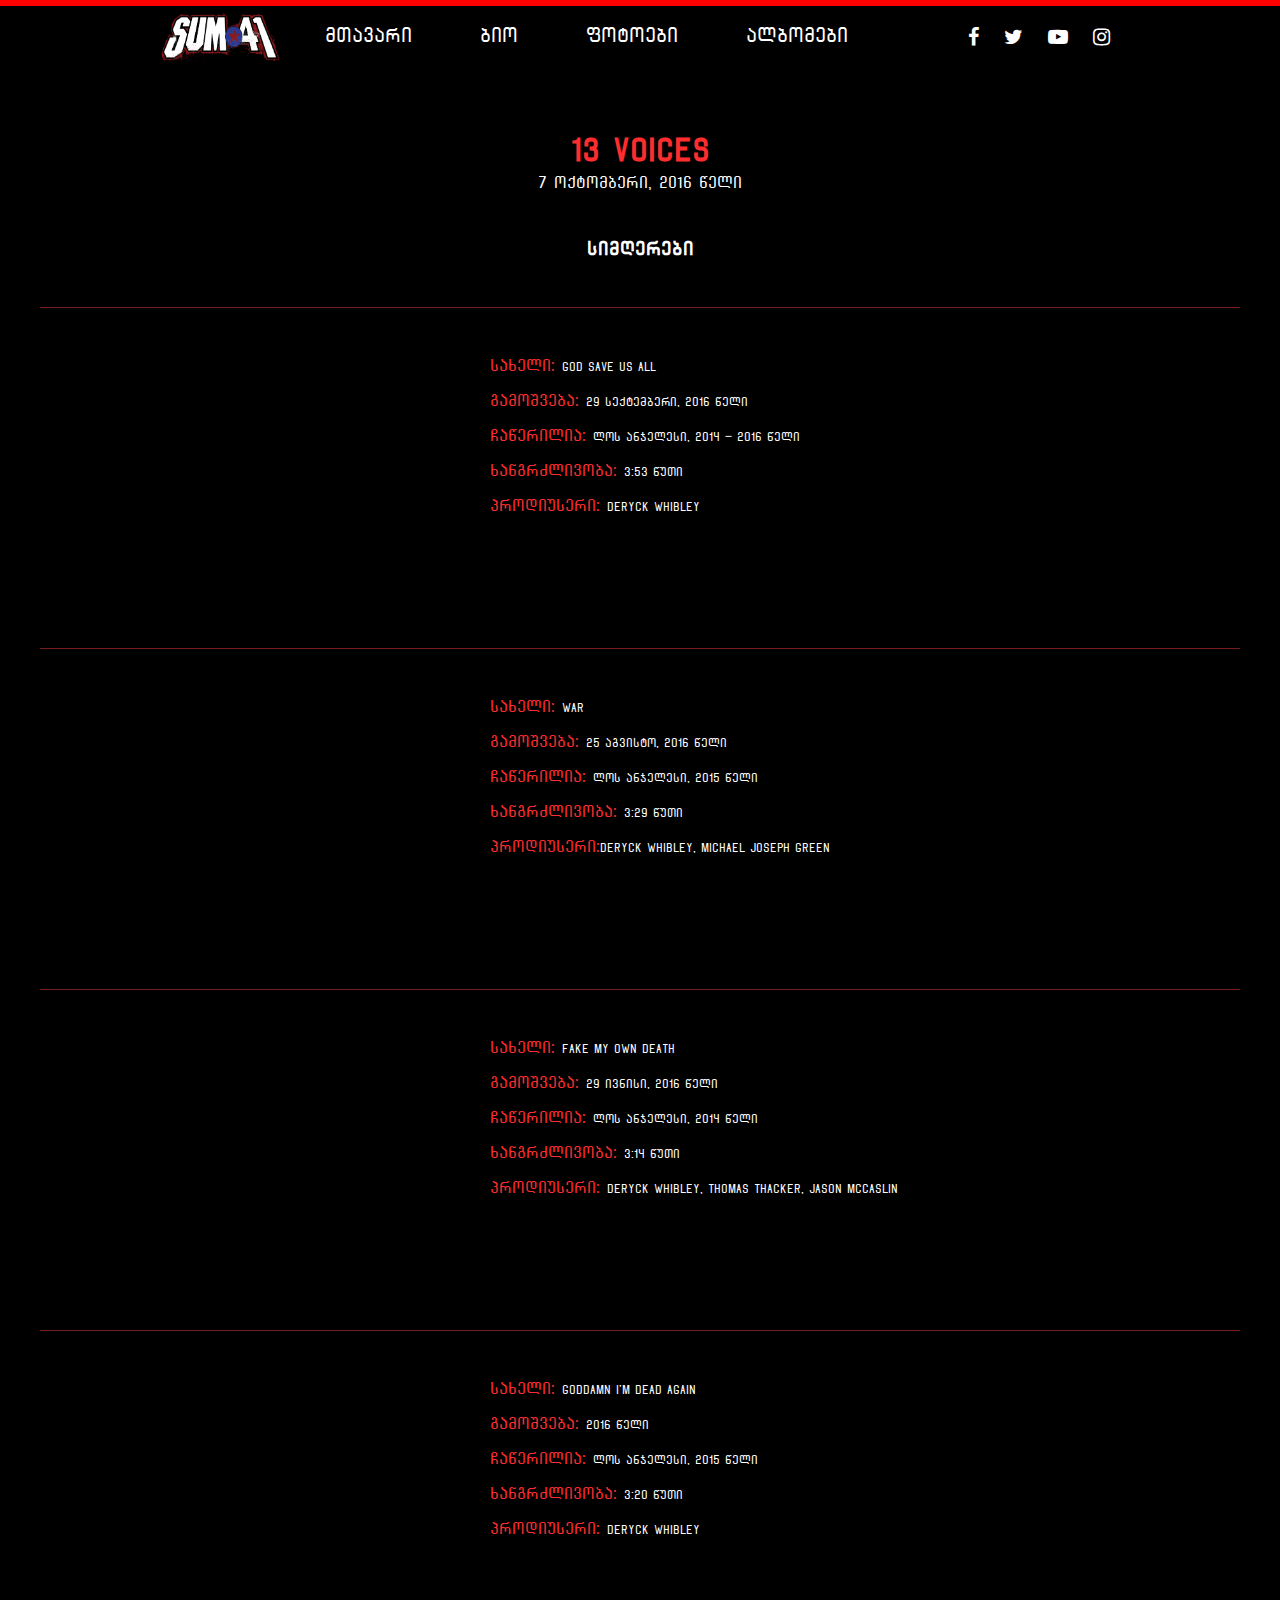
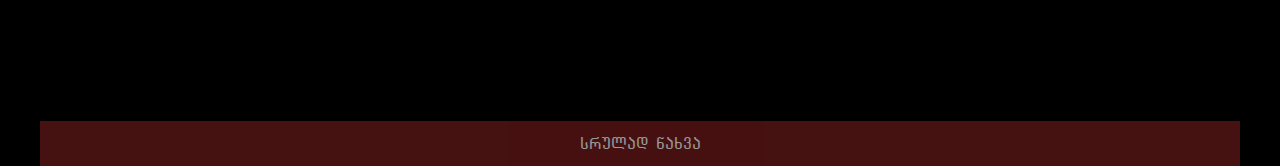
<file: 13voices.html>
<!DOCTYPE html>
<html lang="en">
<head>
    <link href="https://fonts.googleapis.com/css?family=BenchNine" rel="stylesheet">
    <meta charset="utf-8">
    <link rel="stylesheet" href="https://cdnjs.cloudflare.com/ajax/libs/font-awesome/4.7.0/css/font-awesome.min.css">
    <link rel="stylesheet" href="style.css">
    <title>Sum 41 | Unofficial Page</title>
</head>
<body>
    <header class="album-header">
        <div class="header-inner">
            <a href="index.html"><img class="logo" src="images/logo/logo.png"></a>
            <nav>
                <ul class="navigation">
                    <li>
                        <a href="index.html">მთავარი</a>
                    </li>
                    <li>
                        <a href="bio.html">ბიო</a>
                    </li>
                    <li>
                        <a href="photos.html">ფოტოები</a>
                    </li>
                    <li>
                        <a href="albums.html">ალბომები</a>
                    </li>
                </ul>
            </nav>
            <ul class="social-media">
            <li class="facebook">
                <a href="https://www.facebook.com/Sum41/" target="_blank">
                    <i class="fa fa-facebook" aria-hidden="true"></i>
                </a>
            </li>
            <li class="twitter">
                <a href="https://twitter.com/Sum41" target="_blank">
                    <i class="fa fa-twitter" aria-hidden="true"></i>
                </a>
            </li>
            <li class="youtube">
                <a href="https://www.youtube.com/user/Sum41VEVO" target="_blank">
                    <i class="fa fa-youtube-play" aria-hidden="true"></i>
                </a>
            </li>
            <li class="instagram">
                <a href="https://www.instagram.com/sum41/?hl=en" target="_blank">
                    <i class="fa fa-instagram" aria-hidden="true"></i>
                </a>
            </li>
        </ul>
        </div>
    </header>
    <section class="thirteenvoices">
        <h1>13 VOICES</h1>
        <p class="date">7 ოქტომბერი, 2016 წელი</p>
        <h3>სიმღერები</h3>
        <ul class="songs">
            <li>
                <div class="songs-inner">
                    <iframe src="https://www.youtube.com/embed/LhlASZXjSbw?rel=0" frameborder="0" allowfullscreen></iframe>
                    <div class="song-description">
                        <p>სახელი: <span>God Save Us All</span></p>
                        <p>გამოშვება: <span>29 სექტემბერი, 2016 წელი</span></p>
                        <p>ჩაწერილია: <span>ლოს ანჯელესი, 2014 – 2016 წელი</span></p>
                        <p>ხანგრძლივობა: <span>3:53 წუთი</span></p>
                        <p>პროდიუსერი: <span>Deryck Whibley</span></p>
                    </div>
                </div>
            </li>
            <li>
                <div class="songs-inner">
                    <iframe src="https://www.youtube.com/embed/o5fuqdczxEE?list=PLx0u2Yj2r4rA9490v8M4QCnwpNAq7mZ9L" frameborder="0" allowfullscreen></iframe>
                    <div class="song-description">
                        <p>სახელი: <span>War</span></p>
                        <p>გამოშვება: <span>25 აგვისტო, 2016 წელი</span></p>
                        <p>ჩაწერილია: <span>ლოს ანჯელესი, 2015 წელი</span></p>
                        <p>ხანგრძლივობა: <span>3:29 წუთი</span></p>
                        <p>პროდიუსერი:<span>Deryck Whibley, Michael Joseph Green</span></p>
                    </div>
                </div>
            </li>
            <li>
                <div class="songs-inner">
                    <iframe src="https://www.youtube.com/embed/waixG1Dhr3w?rel=0" frameborder="0" allowfullscreen></iframe>
                    <div class="song-description">
                        <p>სახელი: <span>fake my own death</span></p>
                        <p>გამოშვება: <span>29 ივნისი, 2016 წელი</span></p>
                        <p>ჩაწერილია: <span>ლოს ანჯელესი, 2014 წელი</span></p>
                        <p>ხანგრძლივობა: <span>3:14 წუთი</span></p>
                        <p>პროდიუსერი: <span>Deryck Whibley, Thomas Thacker, Jason McCaslin</span></p>
                    </div>    
                </div>
            </li>
            <li>
                <div class="songs-inner">
                    <iframe src="https://www.youtube.com/embed/KpxtfI8Bn8w?rel=0" frameborder="0" allowfullscreen></iframe>
                    <div class="song-description">
                        <p>სახელი: <span>goddamn i'm dead again</span></p>
                        <p>გამოშვება: <span>2016 წელი</span></p>
                        <p>ჩაწერილია: <span>ლოს ანჯელესი, 2015 წელი</span></p>
                        <p>ხანგრძლივობა: <span>3:20 წუთი</span></p>
                        <p>პროდიუსერი: <span>Deryck Whibley</span></p>
                    </div>
                </div>    
            </li>
        </ul>
        <a href="https://www.youtube.com/watch?v=KpxtfI8Bn8w&list=PLx0u2Yj2r4rA9490v8M4QCnwpNAq7mZ9L" target="_blank" class="see-more">სრულად ნახვა</a>
    </section>
</body>
</html>
</file>
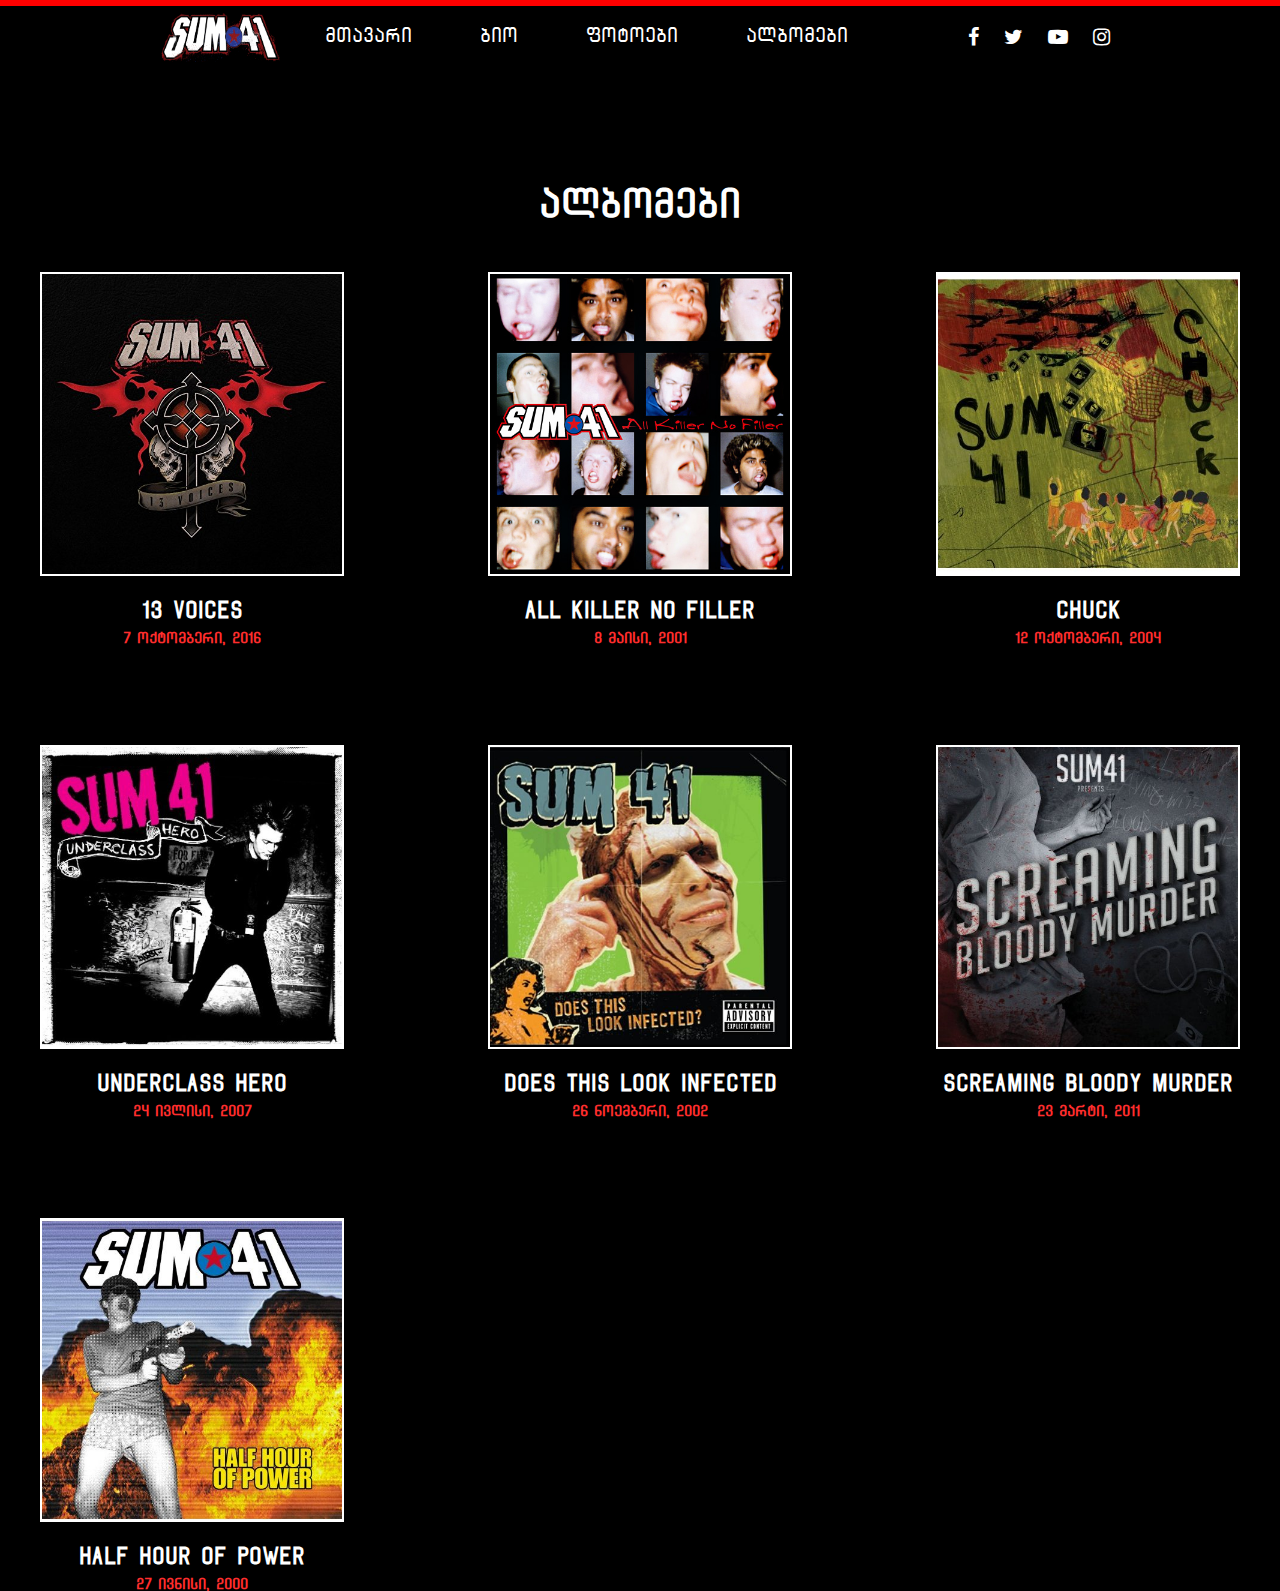
<file: albums.html>
<!DOCTYPE html>
<html lang="en">
<head>
    <link href="https://fonts.googleapis.com/css?family=BenchNine" rel="stylesheet">
    <meta charset="utf-8">
    <link rel="stylesheet" href="https://cdnjs.cloudflare.com/ajax/libs/font-awesome/4.7.0/css/font-awesome.min.css">
    <link rel="stylesheet" href="style.css">
    <title>Sum 41 | Unofficial Page</title>
</head>
<body>
    <header class="album-header">
        <div class="header-inner">
            <a href="index.html"><img class="logo" src="images/logo/logo.png"></a>
            <nav>
                <ul class="navigation">
                    <li>
                        <a href="index.html">მთავარი</a>
                    </li>
                    <li>
                        <a href="bio.html">ბიო</a>
                    </li>
                    <li>
                        <a href="photos.html">ფოტოები</a>
                    </li>
                    <li>
                        <a href="albums.html">ალბომები</a>
                    </li>
                </ul>
            </nav>
            <ul class="social-media">
            <li class="facebook">
                <a href="https://www.facebook.com/Sum41/" target="_blank">
                    <i class="fa fa-facebook" aria-hidden="true"></i>
                </a>
            </li>
            <li class="twitter">
                <a href="https://twitter.com/Sum41" target="_blank">
                    <i class="fa fa-twitter" aria-hidden="true"></i>
                </a>
            </li>
            <li class="youtube">
                <a href="https://www.youtube.com/user/Sum41VEVO" target="_blank">
                    <i class="fa fa-youtube-play" aria-hidden="true"></i>
                </a>
            </li>
            <li class="instagram">
                <a href="https://www.instagram.com/sum41/?hl=en" target="_blank">
                    <i class="fa fa-instagram" aria-hidden="true"></i>
                </a>
            </li>
        </ul>
        </div>
    </header>
    <section class="albums">
        <h1>ალბომები</h1>
        <ul>
            <li>
                <a href=13voices.html><img src="images/album-image/13voices.jpg"></a>
                <h3><a href="13voices.html">13 voices</a></h3>
                <p>7 ოქტომბერი, 2016</p>
            </li>
            <li>
                <a href=allkiller.html><img src="images/album-image/allkillernofiller.jpg"></a>
                <h3><a href="allkiller.html">all killer no filler</a></h3>
                <p>8 მაისი, 2001</p>
            </li>
            <li>
                <a href=chuck.html><img src="images/album-image/gochuckyourself.jpg"></a>
                <h3><a href="chuck.html">chuck</a></h3>
                <p>12 ოქტომბერი, 2004</p>
            </li>
            <li>
                <a href=underclass.html><img src="images/album-image/underclasshero.jpg"></a>
                <h3><a href="underclass.html">underclass hero</a></h3>
                <p>24 ივლისი, 2007</p>
            </li>
            <li>
                <a href=infected.html><img src="images/album-image/doesthislookinfected.jpg"></a>
                <h3><a href="infected.html">does this look infected</a></h3>
                <p>26 ნოემბერი, 2002</p>
            </li>
            <li>
                <a href=bloodymurder.html>
                    <img src="images/album-image/Sum41-Screaming-Bloody-Murder-2011.jpg">
                </a>
                <h3><a href="bloodymurder.html">screaming bloody murder</a></h3>
                <p>23 მარტი, 2011</p>
            </li>
            <li>
                <a href="power.html"><img src="images/album-image/halfhourofpower.jpg"></a>
                <h3><a href="power.html">half hour of power</a></h3>
                <p>27 ივნისი, 2000</p>
            </li>
        </ul>
    </section>
</body>
</html>
</file>
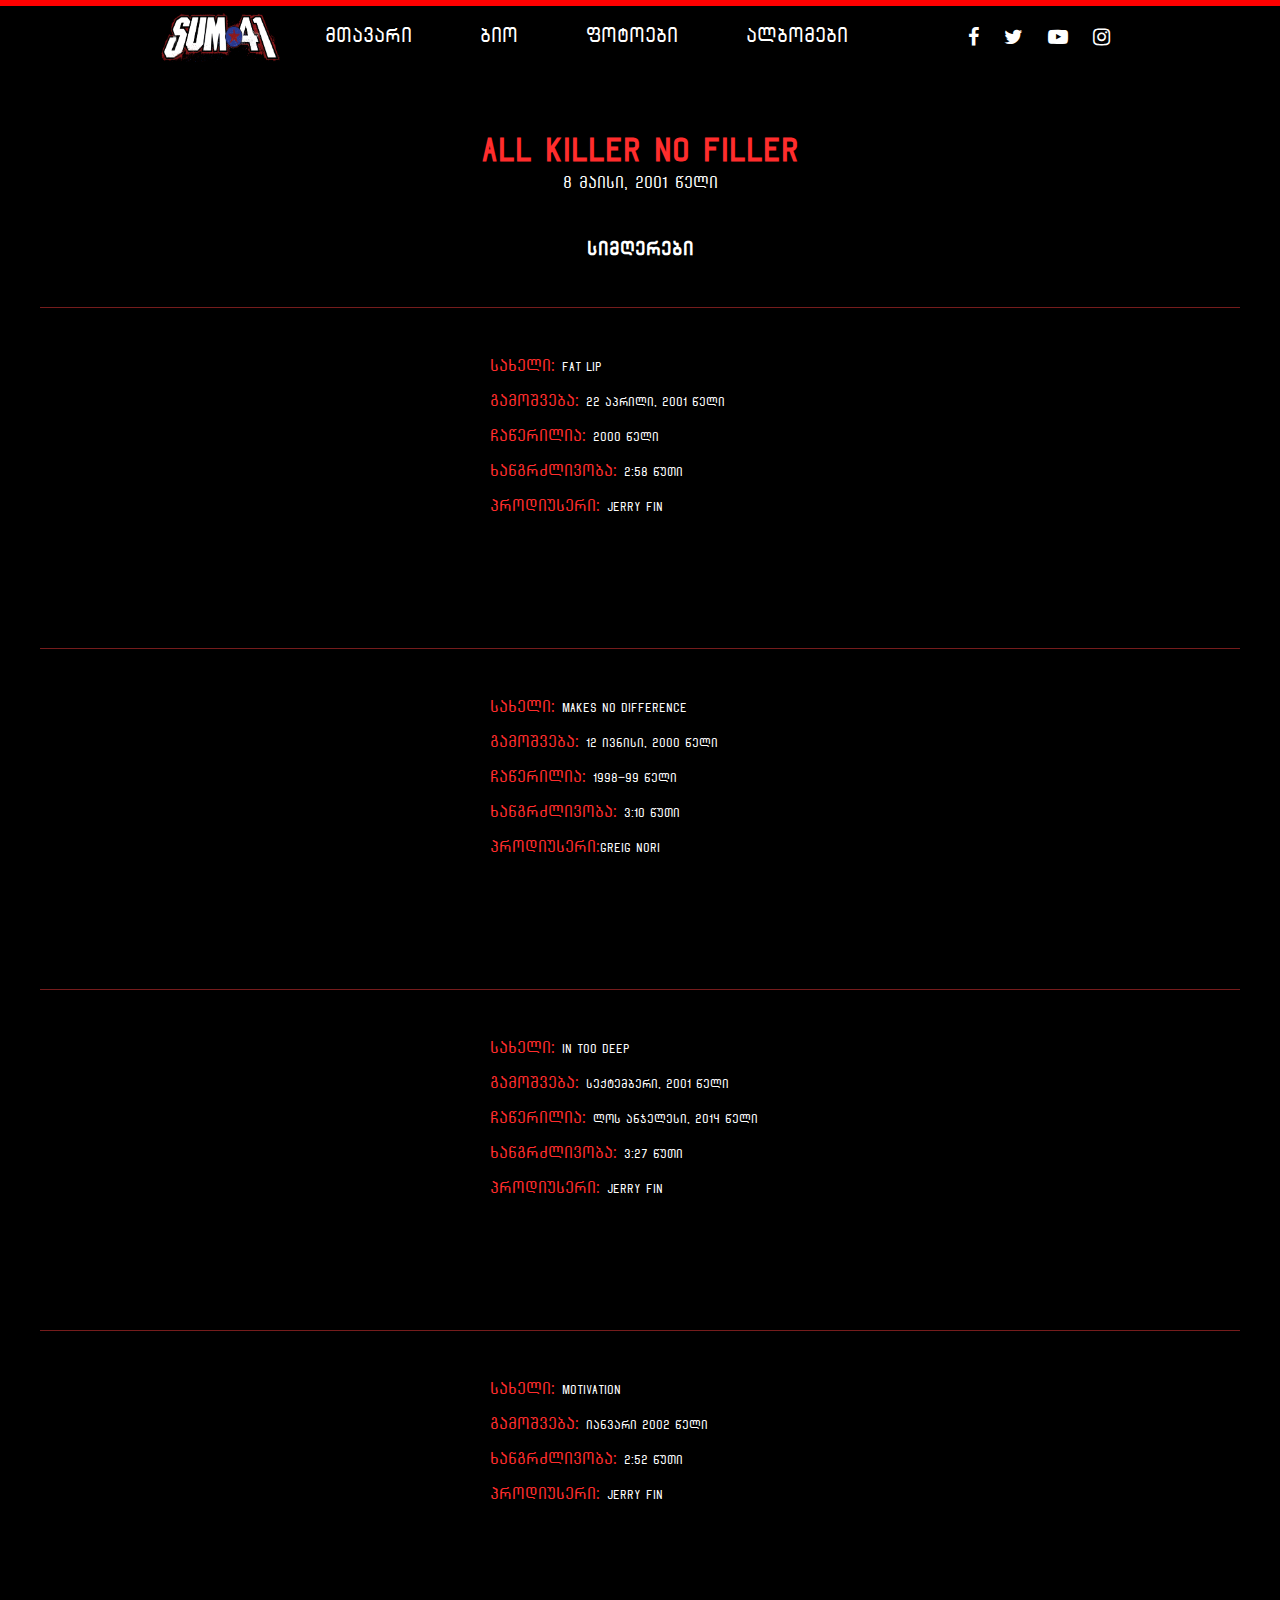
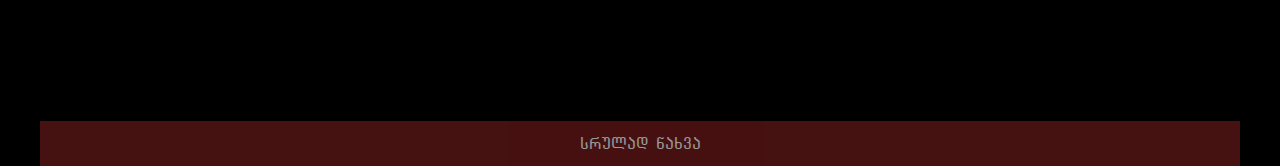
<file: allkiller.html>
<!DOCTYPE html>
<html lang="en">
<head>
    <link href="https://fonts.googleapis.com/css?family=BenchNine" rel="stylesheet">
    <meta charset="utf-8">
    <link rel="stylesheet" href="https://cdnjs.cloudflare.com/ajax/libs/font-awesome/4.7.0/css/font-awesome.min.css">
    <link rel="stylesheet" href="style.css">
    <title>Sum 41 | Unofficial Page</title>
</head>
<body>
    <header class="album-header">
        <div class="header-inner">
            <a href="index.html"><img class="logo" src="images/logo/logo.png"></a>
            <nav>
                <ul class="navigation">
                    <li>
                        <a href="index.html">მთავარი</a>
                    </li>
                    <li>
                        <a href="bio.html">ბიო</a>
                    </li>
                    <li>
                        <a href="photos.html">ფოტოები</a>
                    </li>
                    <li>
                        <a href="albums.html">ალბომები</a>
                    </li>
                </ul>
            </nav>
            <ul class="social-media">
            <li class="facebook">
                <a href="https://www.facebook.com/Sum41/" target="_blank">
                    <i class="fa fa-facebook" aria-hidden="true"></i>
                </a>
            </li>
            <li class="twitter">
                <a href="https://twitter.com/Sum41" target="_blank">
                    <i class="fa fa-twitter" aria-hidden="true"></i>
                </a>
            </li>
            <li class="youtube">
                <a href="https://www.youtube.com/user/Sum41VEVO" target="_blank">
                    <i class="fa fa-youtube-play" aria-hidden="true"></i>
                </a>
            </li>
            <li class="instagram">
                <a href="https://www.instagram.com/sum41/?hl=en" target="_blank">
                    <i class="fa fa-instagram" aria-hidden="true"></i>
                </a>
            </li>
        </ul>
        </div>
    </header>
    <section class="thirteenvoices">
        <h1>all killer no filler</h1>
        <p class="date">8 მაისი, 2001 წელი</p>
        <h3>სიმღერები</h3>
        <ul class="songs">
            <li>
                <div class="songs-inner">
                    <iframe src="https://www.youtube.com/embed/CMX2lPum_pg" frameborder="0" allowfullscreen></iframe>
                    <div class="song-description">
                        <p>სახელი: <span>fat lip</span></p>
                        <p>გამოშვება: <span>22 აპრილი, 2001 წელი</span></p>
                        <p>ჩაწერილია: <span>2000 წელი</span></p>
                        <p>ხანგრძლივობა: <span>2:58 წუთი</span></p>
                        <p>პროდიუსერი: <span>Jerry Fin</span></p>
                    </div>
                </div>
            </li>
            <li>
                <div class="songs-inner">
                    <iframe src="https://www.youtube.com/embed/MTCufwwHi2k" frameborder="0" allowfullscreen></iframe>
                    <div class="song-description">
                        <p>სახელი: <span>makes no difference</span></p>
                        <p>გამოშვება: <span>12 ივნისი, 2000 წელი</span></p>
                        <p>ჩაწერილია: <span>1998–99 წელი</span></p>
                        <p>ხანგრძლივობა: <span>3:10 წუთი</span></p>
                        <p>პროდიუსერი:<span>Greig nori</span></p>
                    </div>
                </div>
            </li>
            <li>
                <div class="songs-inner">
                    <iframe src="https://www.youtube.com/embed/emGri7i8Y2Y" frameborder="0" allowfullscreen></iframe>
                    <div class="song-description">
                        <p>სახელი: <span>in too deep</span></p>
                        <p>გამოშვება: <span>სექტემბერი, 2001 წელი</span></p>
                        <p>ჩაწერილია: <span>ლოს ანჯელესი, 2014 წელი</span></p>
                        <p>ხანგრძლივობა: <span>3:27 წუთი</span></p>
                        <p>პროდიუსერი: <span>jerry fin</span></p>
                    </div>    
                </div>
            </li>
            <li>
                <div class="songs-inner">
                    <iframe src="https://www.youtube.com/embed/X-iBGSLkfCU" frameborder="0" allowfullscreen></iframe>
                    <div class="song-description">
                        <p>სახელი: <span>motivation</span></p>
                        <p>გამოშვება: <span>იანვარი 2002 წელი</span></p>
                        <p>ხანგრძლივობა: <span>2:52 წუთი</span></p>
                        <p>პროდიუსერი: <span>jerry fin</span></p>
                    </div>
                </div>    
            </li>
        </ul>
        <a href="https://www.youtube.com/watch?v=q1kLzDQc2v0&list=PL4E77996584DFB437"target="_blank" class="see-more">სრულად ნახვა</a>
    </section>
</body>
</html>
</file>
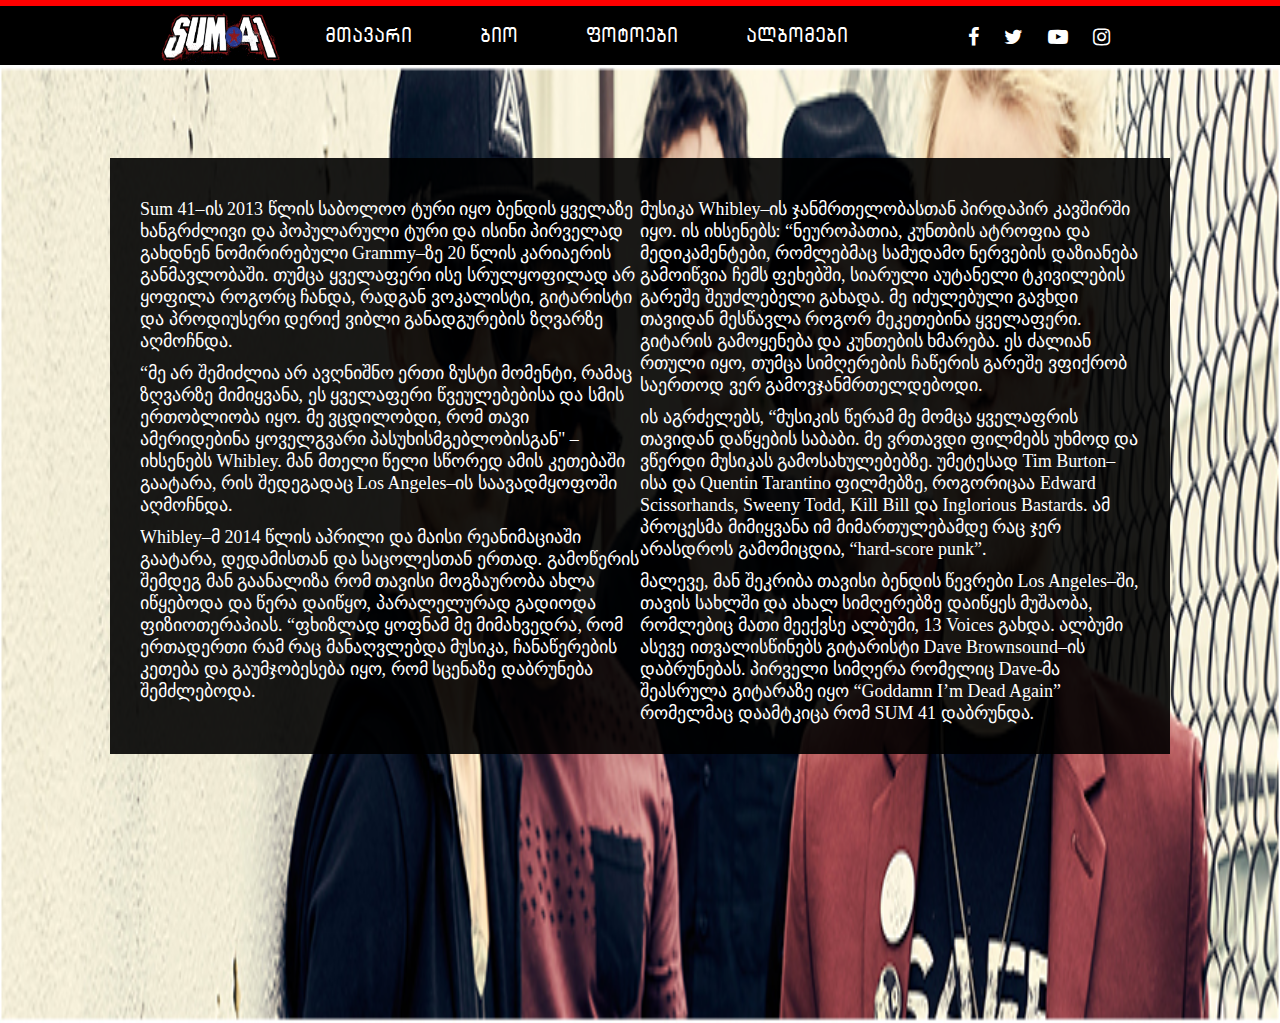
<file: bio.html>
<!DOCTYPE html>
<html lang=en>
<head>
    <link href="https://fonts.googleapis.com/css?family=BenchNine" rel="stylesheet">
    <meta charset="utf-8">
    <link rel="stylesheet" href="https://cdnjs.cloudflare.com/ajax/libs/font-awesome/4.7.0/css/font-awesome.min.css">
    <link rel="stylesheet" href="style.css">
    <title>Sum 41 | Unofficial Page</title>
</head>
<body class="bio-body">
    <header>
        <div class="header-inner">
            <a href="index.html"><img class="logo" src="images/logo/logo.png"></a>
            <nav>
                <ul class="navigation">
                    <li>
                        <a href="index.html">მთავარი</a>
                    </li>
                    <li>
                        <a href="bio.html">ბიო</a>
                    </li>
                    <li>
                        <a href="photos.html">ფოტოები</a>
                    </li>
                    <li>
                        <a href="albums.html">ალბომები</a>
                    </li>
                </ul>
            </nav>
            <ul class="social-media">
            <li class="facebook">
                <a href="https://www.facebook.com/Sum41/" target="_blank">
                    <i class="fa fa-facebook" aria-hidden="true"></i>
                </a>
            </li>
            <li class="twitter">
                <a href="https://twitter.com/Sum41" target="_blank">
                    <i class="fa fa-twitter" aria-hidden="true"></i>
                </a>
            </li>
            <li class="youtube">
                <a href="https://www.youtube.com/user/Sum41VEVO" target="_blank">
                    <i class="fa fa-youtube-play" aria-hidden="true"></i>
                </a>
            </li>
            <li class="instagram">
                <a href="https://www.instagram.com/sum41/?hl=en" target="_blank">
                    <i class="fa fa-instagram" aria-hidden="true"></i>
                </a>
            </li>
        </ul>
        </div>
    </header>
    <img class="bio-bg-img" src="images/bio/bioshot.jpg">
    <section class="bio">
        <div class="bio-column bio-column-1">
            <p>
               Sum 41–ის 2013 წლის საბოლოო ტური იყო ბენდის ყველაზე  ხანგრძლივი და პოპულარული ტური  და ისინი პირველად გახდნენ ნომირირებული Grammy–ზე 20 წლის კარიაერის განმავლობაში. თუმცა ყველაფერი ისე სრულყოფილად არ ყოფილა როგორც ჩანდა, რადგან ვოკალისტი, გიტარისტი და პროდიუსერი დერიქ ვიბლი განადგურების ზღვარზე აღმოჩნდა.
            </p>
            <p>
                “მე არ შემიძლია არ ავღნიშნო ერთი ზუსტი მომენტი, რამაც ზღვარზე მიმიყვანა, ეს ყველაფერი წვეულებებისა და სმის ერთობლიობა იყო. მე ვცდილობდი, რომ თავი ამერიდებინა ყოველგვარი პასუხისმგებლობისგან" – იხსენებს Whibley. მან მთელი წელი სწორედ ამის კეთებაში გაატარა, რის შედეგადაც Los Angeles–ის  საავადმყოფოში აღმოჩნდა.
            </p>
            <p>
                Whibley–მ 2014 წლის აპრილი და მაისი რეანიმაციაში გაატარა, დედამისთან და საცოლესთან ერთად. გამოწერის შემდეგ მან გაანალიზა რომ თავისი მოგზაურობა ახლა იწყებოდა  და წერა დაიწყო, პარალელურად გადიოდა ფიზიოთერაპიას. “ფხიზლად ყოფნამ მე მიმახვედრა, რომ ერთადერთი რამ რაც მანაღვლებდა მუსიკა, ჩანაწერების კეთება და გაუმჯობესება იყო, რომ სცენაზე დაბრუნება შემძლებოდა.
            </p>
        </div>
        <div class="bio-column bio-column-2">
            <p>
                მუსიკა Whibley–ის ჯანმრთელობასთან პირდაპირ კავშირში იყო. ის იხსენებს: “ნეუროპათია, კუნთბის ატროფია და მედიკამენტები, რომლებმაც სამუდამო ნერვების დაზიანება გამოიწვია ჩემს ფეხებში, სიარული აუტანელი ტკივილების გარეშე შეუძლებელი გახადა. მე იძულებული გავხდი თავიდან მესწავლა როგორ მეკეთებინა ყველაფერი. გიტარის გამოყენება და კუნთების ხმარება. ეს ძალიან რთული იყო, თუმცა სიმღერების ჩაწერის გარეშე ვფიქრობ საერთოდ ვერ გამოვჯანმრთელდებოდი.
            </p>
            <p>
                ის აგრძელებს, “მუსიკის წერამ მე მომცა ყველაფრის თავიდან დაწყების საბაბი. მე ვრთავდი ფილმებს უხმოდ და ვწერდი მუსიკას გამოსახულებებზე. უმეტესად Tim Burton–ისა და Quentin Tarantino ფილმებზე, როგორიცაა Edward Scissorhands, Sweeny Todd, Kill Bill და Inglorious Bastards. ამ პროცესმა მიმიყვანა იმ მიმართულებამდე რაც ჯერ არასდროს გამომიცდია, “hard-score punk”.
            </p>
            <p>
                მალევე, მან შეკრიბა თავისი ბენდის წევრები Los Angeles–ში, თავის სახლში და ახალ სიმღერებზე დაიწყეს მუშაობა, რომლებიც მათი მეექვსე ალბუმი, 13 Voices გახდა. ალბუმი ასევე ითვალისწინებს გიტარისტი Dave Brownsound–ის დაბრუნებას. პირველი სიმღერა რომელიც Dave-მა შეასრულა გიტარაზე იყო “Goddamn I’m Dead Again” რომელმაც დაამტკიცა რომ SUM 41 დაბრუნდა.
            </p>
        </div>
    </section>
</body>
</html>
</file>
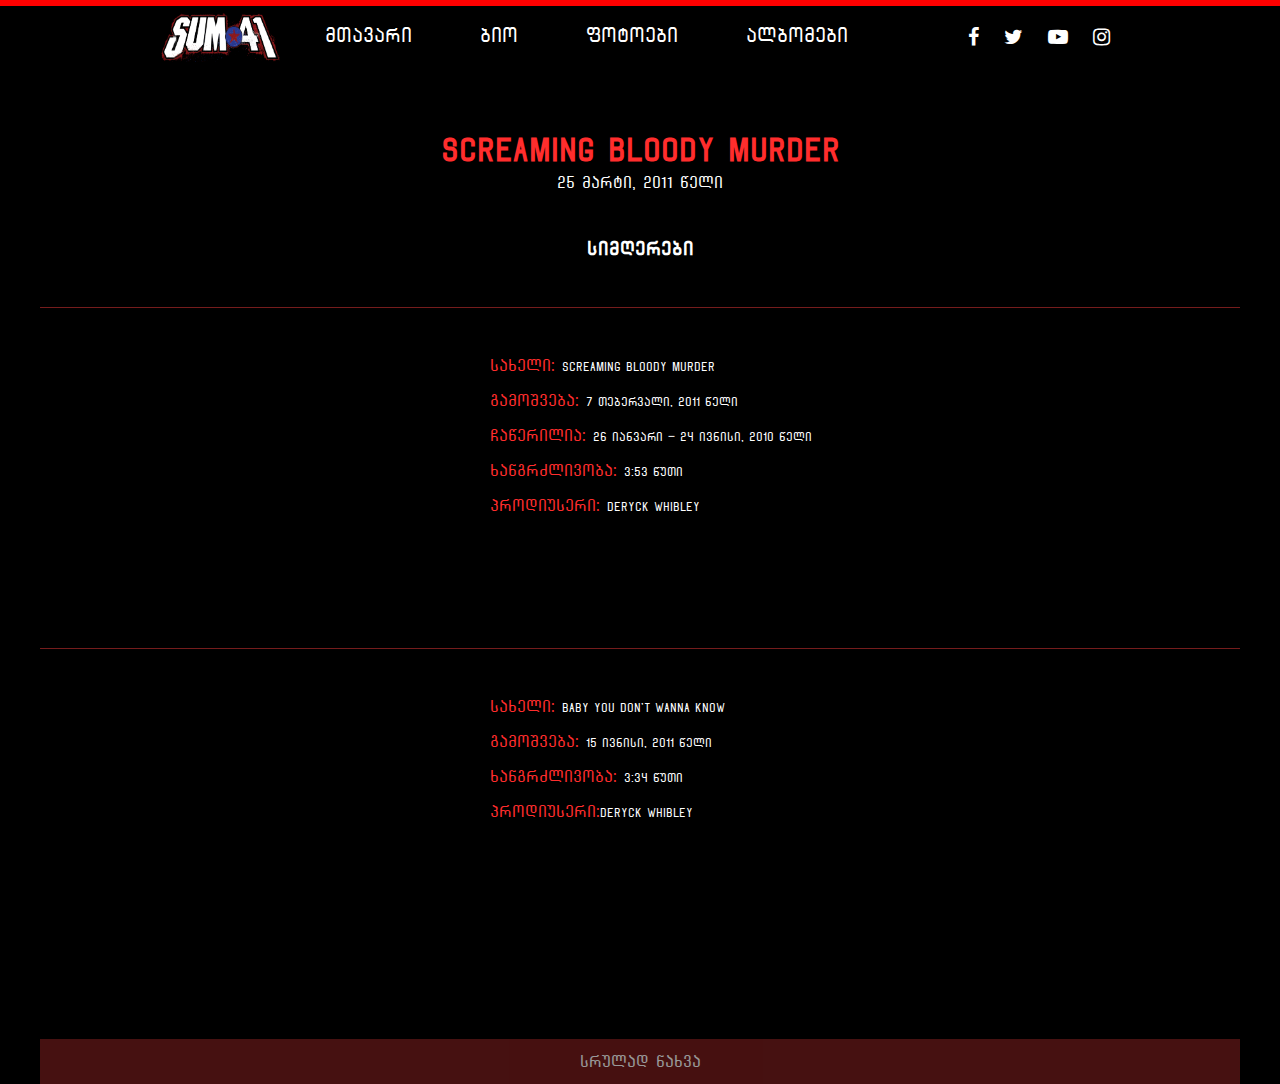
<file: bloodymurder.html>
<!DOCTYPE html>
<html lang="en">
<head>
    <link href="https://fonts.googleapis.com/css?family=BenchNine" rel="stylesheet">
    <meta charset="utf-8">
    <link rel="stylesheet" href="https://cdnjs.cloudflare.com/ajax/libs/font-awesome/4.7.0/css/font-awesome.min.css">
    <link rel="stylesheet" href="style.css">
    <title>Sum 41 | Unofficial Page</title>
</head>
<body>
    <header class="album-header">
        <div class="header-inner">
            <a href="index.html"><img class="logo" src="images/logo/logo.png"></a>
            <nav>
                <ul class="navigation">
                    <li>
                        <a href="index.html">მთავარი</a>
                    </li>
                    <li>
                        <a href="bio.html">ბიო</a>
                    </li>
                    <li>
                        <a href="photos.html">ფოტოები</a>
                    </li>
                    <li>
                        <a href="albums.html">ალბომები</a>
                    </li>
                </ul>
            </nav>
            <ul class="social-media">
            <li class="facebook">
                <a href="https://www.facebook.com/Sum41/" target="_blank">
                    <i class="fa fa-facebook" aria-hidden="true"></i>
                </a>
            </li>
            <li class="twitter">
                <a href="https://twitter.com/Sum41" target="_blank">
                    <i class="fa fa-twitter" aria-hidden="true"></i>
                </a>
            </li>
            <li class="youtube">
                <a href="https://www.youtube.com/user/Sum41VEVO" target="_blank">
                    <i class="fa fa-youtube-play" aria-hidden="true"></i>
                </a>
            </li>
            <li class="instagram">
                <a href="https://www.instagram.com/sum41/?hl=en" target="_blank">
                    <i class="fa fa-instagram" aria-hidden="true"></i>
                </a>
            </li>
        </ul>
        </div>
    </header>
    <section class="thirteenvoices">
        <h1>screaming bloody murder</h1>
        <p class="date">25 მარტი, 2011 წელი</p>
        <h3>სიმღერები</h3>
        <ul class="songs">
            <li>
                <div class="songs-inner">
                    <iframe src="https://www.youtube.com/embed/ZEbemsHuB-4" frameborder="0" allowfullscreen></iframe>
                    <div class="song-description">
                        <p>სახელი: <span>screaming bloody murder</span></p>
                        <p>გამოშვება: <span>7 თებერვალი, 2011 წელი</span></p>
                        <p>ჩაწერილია: <span>26 იანვარი – 24 ივნისი, 2010 წელი</span></p>
                        <p>ხანგრძლივობა: <span>3:53 წუთი</span></p>
                        <p>პროდიუსერი: <span>Deryck Whibley</span></p>
                    </div>
                </div>
            </li>
            <li>
                <div class="songs-inner">
                    <iframe src="https://www.youtube.com/embed/QvhYD47tlcU" frameborder="0" allowfullscreen></iframe>
                    <div class="song-description">
                        <p>სახელი: <span>baby you don't wanna know</span></p>
                        <p>გამოშვება: <span>15 ივნისი, 2011 წელი</span></p>
                        <p>ხანგრძლივობა: <span>3:34 წუთი</span></p>
                        <p>პროდიუსერი:<span>Deryck Whibley</span></p>
                    </div>
                </div>
            </li>
        </ul>
        <a href="https://www.youtube.com/watch?v=kPNUimo_nAc&list=PL2347134C79BE33FA" target="_blank" class="see-more">სრულად ნახვა</a>
    </section>
</body>
</html>
</file>
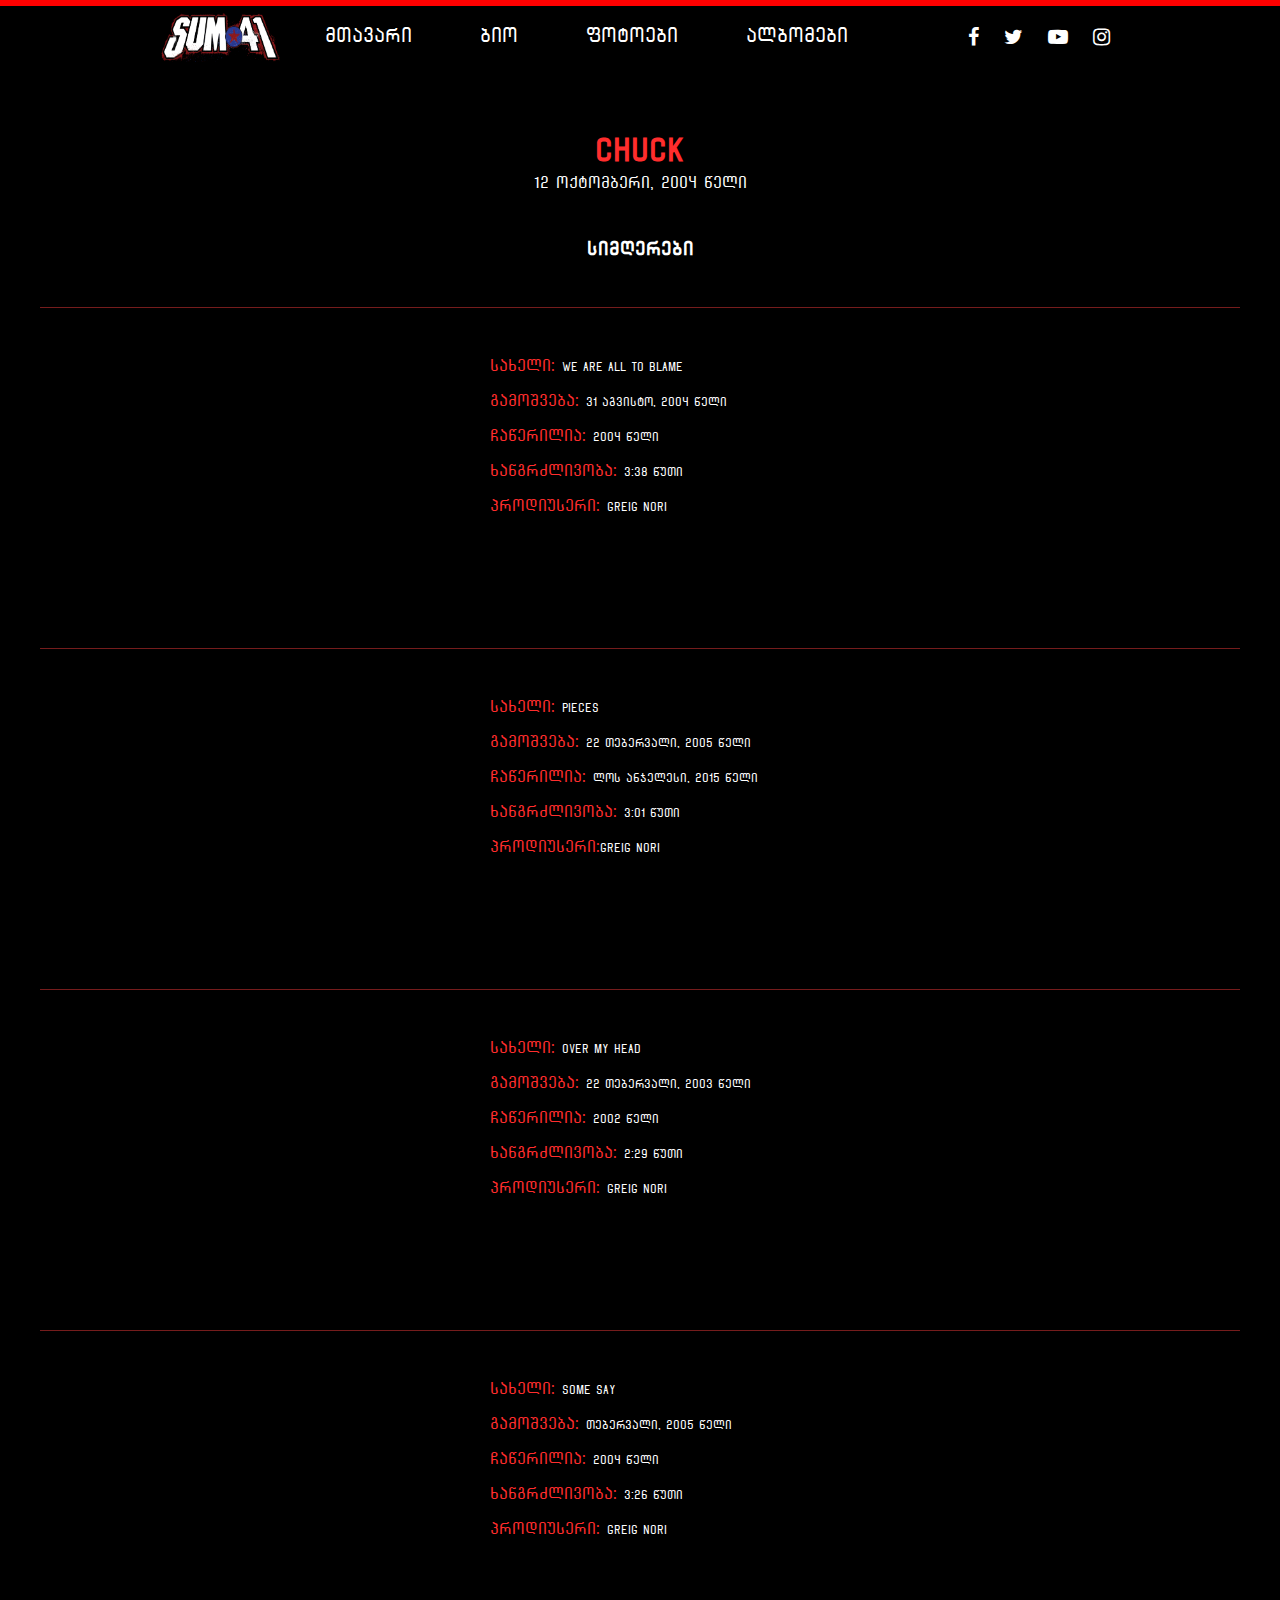
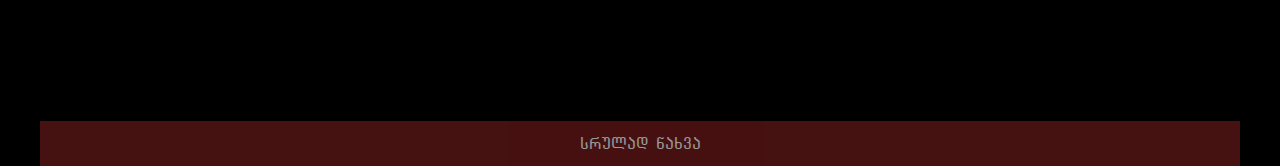
<file: chuck.html>
<!DOCTYPE html>
<html lang="en">
<head>
    <link href="https://fonts.googleapis.com/css?family=BenchNine" rel="stylesheet">
    <meta charset="utf-8">
    <link rel="stylesheet" href="https://cdnjs.cloudflare.com/ajax/libs/font-awesome/4.7.0/css/font-awesome.min.css">
    <link rel="stylesheet" href="style.css">
    <title>Sum 41 | Unofficial Page</title>
</head>
<body>
    <header class="album-header">
        <div class="header-inner">
            <a href="index.html"><img class="logo" src="images/logo/logo.png"></a>
            <nav>
                <ul class="navigation">
                    <li>
                        <a href="index.html">მთავარი</a>
                    </li>
                    <li>
                        <a href="bio.html">ბიო</a>
                    </li>
                    <li>
                        <a href="photos.html">ფოტოები</a>
                    </li>
                    <li>
                        <a href="albums.html">ალბომები</a>
                    </li>
                </ul>
            </nav>
            <ul class="social-media">
            <li class="facebook">
                <a href="https://www.facebook.com/Sum41/" target="_blank">
                    <i class="fa fa-facebook" aria-hidden="true"></i>
                </a>
            </li>
            <li class="twitter">
                <a href="https://twitter.com/Sum41" target="_blank">
                    <i class="fa fa-twitter" aria-hidden="true"></i>
                </a>
            </li>
            <li class="youtube">
                <a href="https://www.youtube.com/user/Sum41VEVO" target="_blank">
                    <i class="fa fa-youtube-play" aria-hidden="true"></i>
                </a>
            </li>
            <li class="instagram">
                <a href="https://www.instagram.com/sum41/?hl=en" target="_blank">
                    <i class="fa fa-instagram" aria-hidden="true"></i>
                </a>
            </li>
        </ul>
        </div>
    </header>
    <section class="thirteenvoices">
        <h1>chuck</h1>
        <p class="date">12 ოქტომბერი, 2004 წელი</p>
        <h3>სიმღერები</h3>
        <ul class="songs">
            <li>
                <div class="songs-inner">
                    <iframe src="https://www.youtube.com/embed/aUultIb2pPc" frameborder="0" allowfullscreen></iframe>
                    <div class="song-description">
                        <p>სახელი: <span>we are all to blame</span></p>
                        <p>გამოშვება: <span>31 აგვისტო, 2004 წელი</span></p>
                        <p>ჩაწერილია: <span>2004 წელი</span></p>
                        <p>ხანგრძლივობა: <span>3:38 წუთი</span></p>
                        <p>პროდიუსერი: <span>greig nori</span></p>
                    </div>
                </div>
            </li>
            <li>
                <div class="songs-inner">
                    <iframe src="https://www.youtube.com/embed/By7ctqcWxyM" frameborder="0" allowfullscreen></iframe>
                    <div class="song-description">
                        <p>სახელი: <span>pieces</span></p>
                        <p>გამოშვება: <span>22 თებერვალი, 2005 წელი</span></p>
                        <p>ჩაწერილია: <span>ლოს ანჯელესი, 2015 წელი</span></p>
                        <p>ხანგრძლივობა: <span>3:01 წუთი</span></p>
                        <p>პროდიუსერი:<span>greig nori</span></p>
                    </div>
                </div>
            </li>
            <li>
                <div class="songs-inner">
                    <iframe src="https://www.youtube.com/embed/AOTjtt9de9A" frameborder="0" allowfullscreen></iframe>
                    <div class="song-description">
                        <p>სახელი: <span>over my head</span></p>
                        <p>გამოშვება: <span>22 თებერვალი, 2003 წელი</span></p>
                        <p>ჩაწერილია: <span>2002 წელი</span></p>
                        <p>ხანგრძლივობა: <span>2:29 წუთი</span></p>
                        <p>პროდიუსერი: <span>greig nori</span></p>
                    </div>    
                </div>
            </li>
            <li>
                <div class="songs-inner">
                    <iframe src="https://www.youtube.com/embed/D9cHP4KrdWI" frameborder="0" allowfullscreen></iframe>
                    <div class="song-description">
                        <p>სახელი: <span>some say</span></p>
                        <p>გამოშვება: <span>თებერვალი, 2005 წელი</span></p>
                        <p>ჩაწერილია: <span>2004 წელი</span></p>
                        <p>ხანგრძლივობა: <span>3:26 წუთი</span></p>
                        <p>პროდიუსერი: <span>greig nori</span></p>
                    </div>
                </div>    
            </li>
        </ul>
        <a href="https://www.youtube.com/watch?v=3rIr6ino-cI&list=PLFE03E26BFE92C54A" target="_blank" class="see-more">სრულად ნახვა</a>
    </section>
</body>
</html>
</file>
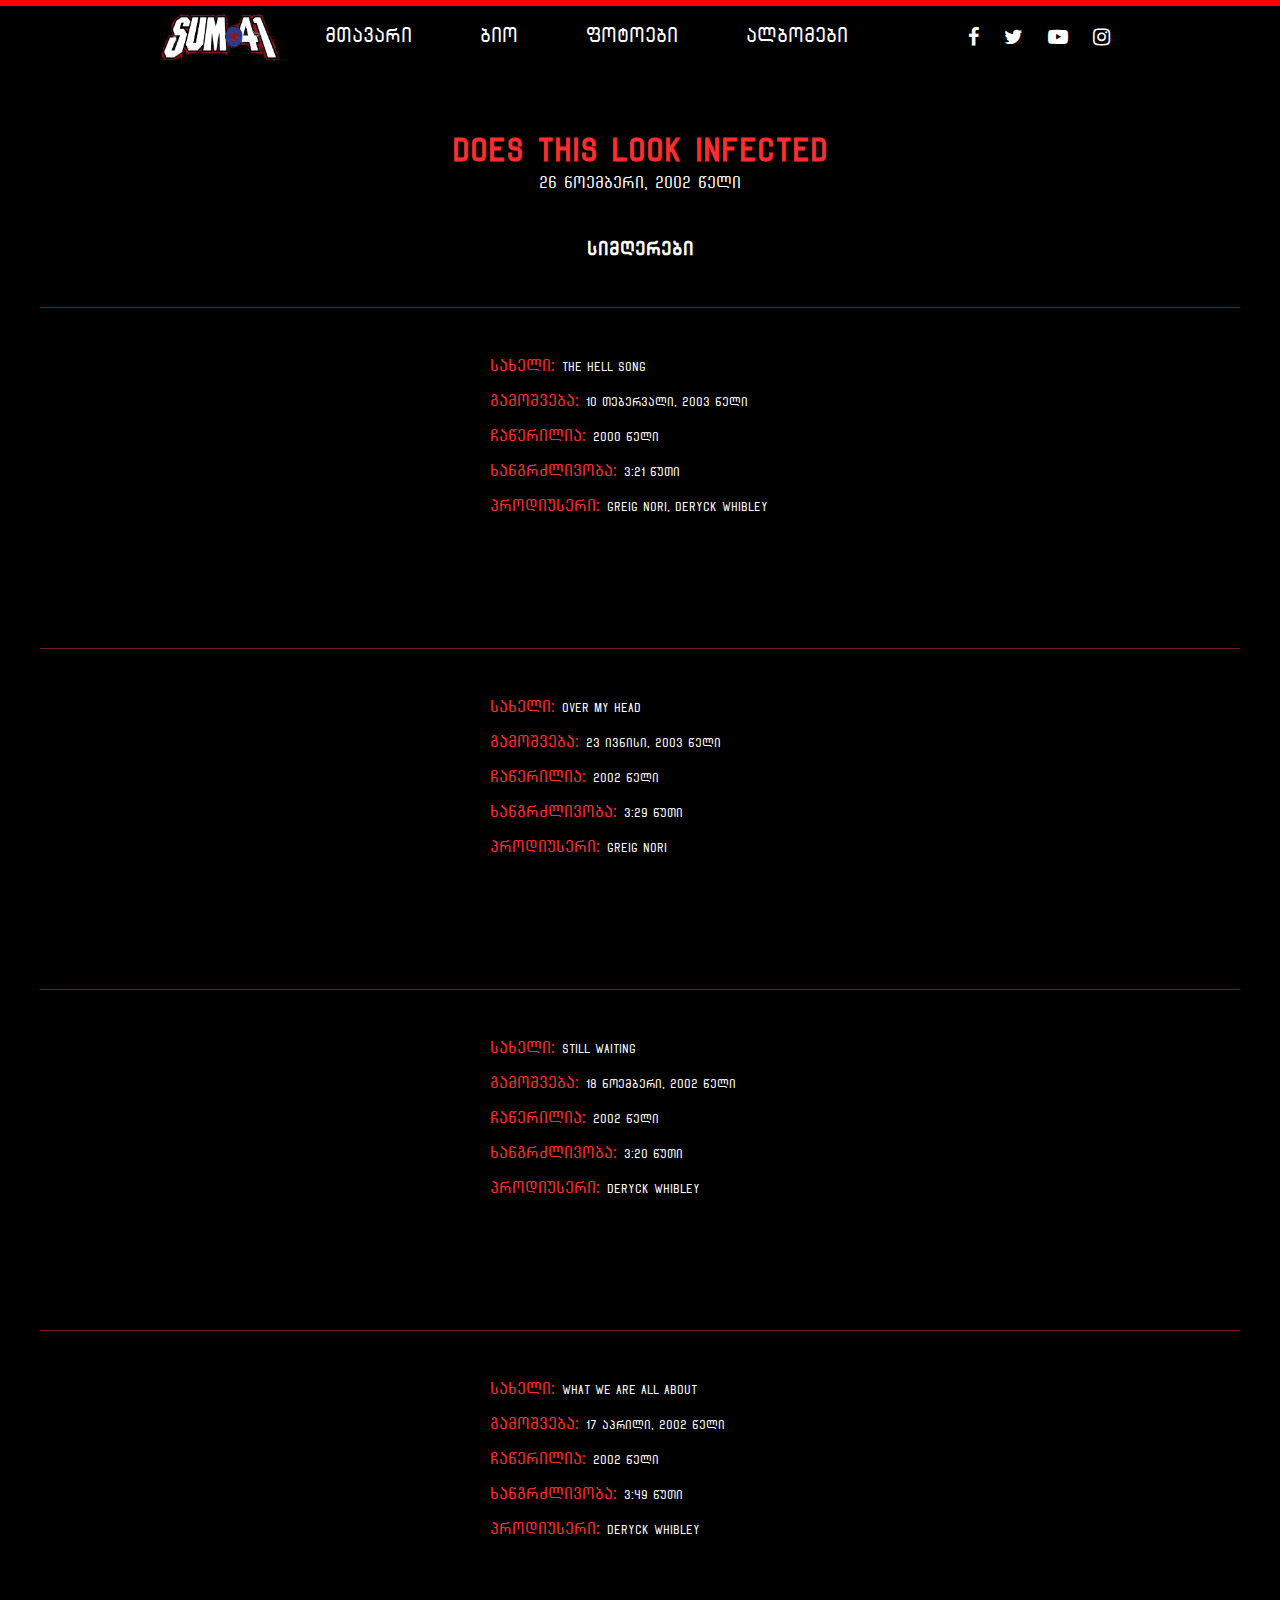
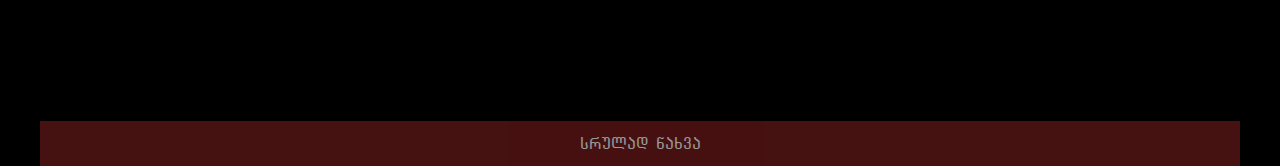
<file: infected.html>
<!DOCTYPE html>
<html lang="en">
<head>
    <link href="https://fonts.googleapis.com/css?family=BenchNine" rel="stylesheet">
    <meta charset="utf-8">
    <link rel="stylesheet" href="https://cdnjs.cloudflare.com/ajax/libs/font-awesome/4.7.0/css/font-awesome.min.css">
    <link rel="stylesheet" href="style.css">
    <title>Sum 41 | Unofficial Page</title>
</head>
<body>
    <header class="album-header">
        <div class="header-inner">
            <a href="index.html"><img class="logo" src="images/logo/logo.png"></a>
            <nav>
                <ul class="navigation">
                    <li>
                        <a href="index.html">მთავარი</a>
                    </li>
                    <li>
                        <a href="bio.html">ბიო</a>
                    </li>
                    <li>
                        <a href="photos.html">ფოტოები</a>
                    </li>
                    <li>
                        <a href="albums.html">ალბომები</a>
                    </li>
                </ul>
            </nav>
            <ul class="social-media">
            <li class="facebook">
                <a href="https://www.facebook.com/Sum41/" target="_blank">
                    <i class="fa fa-facebook" aria-hidden="true"></i>
                </a>
            </li>
            <li class="twitter">
                <a href="https://twitter.com/Sum41" target="_blank">
                    <i class="fa fa-twitter" aria-hidden="true"></i>
                </a>
            </li>
            <li class="youtube">
                <a href="https://www.youtube.com/user/Sum41VEVO" target="_blank">
                    <i class="fa fa-youtube-play" aria-hidden="true"></i>
                </a>
            </li>
            <li class="instagram">
                <a href="https://www.instagram.com/sum41/?hl=en" target="_blank">
                    <i class="fa fa-instagram" aria-hidden="true"></i>
                </a>
            </li>
        </ul>
        </div>
    </header>
    <section class="thirteenvoices">
        <h1>does this look infected</h1>
        <p class="date">26 ნოემბერი, 2002 წელი</p>
        <h3>სიმღერები</h3>
        <ul class="songs">
            <li>
                <div class="songs-inner">
                    <iframe src="https://www.youtube.com/embed/7pE8ReA5cn4?rel=0" frameborder="0" allowfullscreen></iframe>
                    <div class="song-description">
                        <p>სახელი: <span>The Hell Song</span></p>
                        <p>გამოშვება: <span>10 თებერვალი, 2003 წელი</span></p>
                        <p>ჩაწერილია: <span>2000 წელი</span></p>
                        <p>ხანგრძლივობა: <span>3:21 წუთი</span></p>
                        <p>პროდიუსერი: <span>Greig Nori, Deryck Whibley</span></p>
                    </div>
                </div>
            </li>
            <li>
                <div class="songs-inner">
                    <iframe src="https://www.youtube.com/embed/QDAocZ_r76U?rel=0" frameborder="0" allowfullscreen></iframe>
                    <div class="song-description">
                        <p>სახელი: <span>over my head</span></p>
                        <p>გამოშვება: <span>23 ივნისი, 2003 წელი</span></p>
                        <p>ჩაწერილია: <span>2002 წელი</span></p>
                        <p>ხანგრძლივობა: <span>3:29 წუთი</span></p>
                        <p>პროდიუსერი: <span>Greig Nori</span></p>
                    </div>
                </div>
            </li>
            <li>
                <div class="songs-inner">
                    <iframe src="https://www.youtube.com/embed/qO-mSLxih-c?rel=0" frameborder="0" allowfullscreen></iframe>
                    <div class="song-description">
                        <p>სახელი: <span>still waiting</span></p>
                        <p>გამოშვება: <span>18 ნოემბერი, 2002 წელი</span></p>
                        <p>ჩაწერილია: <span>2002 წელი</span></p>
                        <p>ხანგრძლივობა: <span>3:20 წუთი</span></p>
                        <p>პროდიუსერი: <span>Deryck Whibley</span></p>
                    </div>
                </div>
            </li>
            <li>
                <div class="songs-inner">
                    <iframe src="https://www.youtube.com/embed/xr9NmG68vPQ?rel=0" frameborder="0" allowfullscreen></iframe>
                    <div class="song-description">
                        <p>სახელი: <span>what we are all about</span></p>
                        <p>გამოშვება: <span>17 აპრილი, 2002 წელი</span></p>
                        <p>ჩაწერილია: <span>2002 წელი</span></p>
                        <p>ხანგრძლივობა: <span>3:49 წუთი</span></p>
                        <p>პროდიუსერი: <span>Deryck Whibley</span></p>
                    </div>
                </div>
            </li>
        </ul>
        <a href="https://www.youtube.com/watch?v=_8AM_xD_4yo&list=PLF42667BC753A86EC" target="_blank" class="see-more">სრულად ნახვა</a>
    </section>
</body>
</html>
</file>
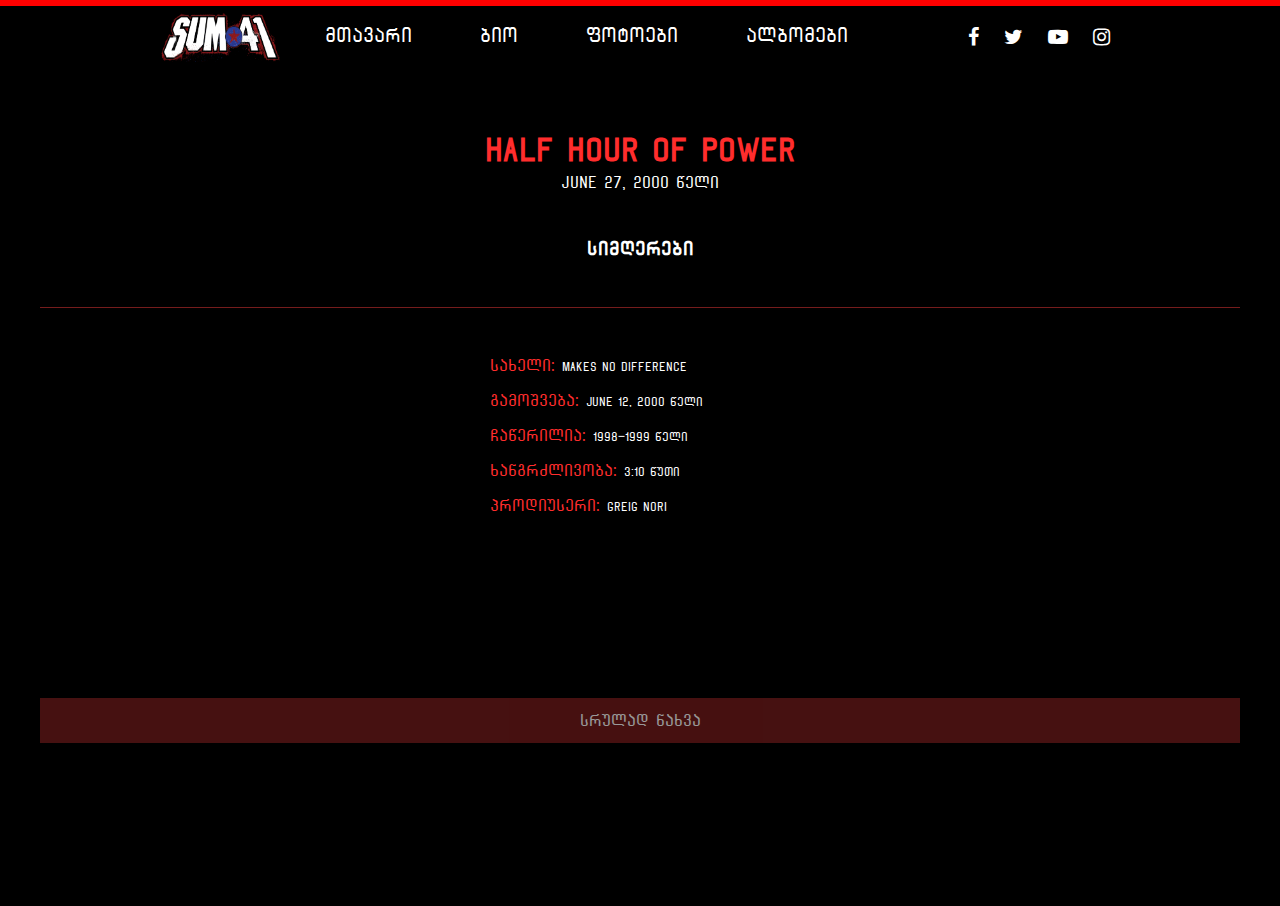
<file: power.html>
<!DOCTYPE html>
<html lang="en">
<head>
    <link href="https://fonts.googleapis.com/css?family=BenchNine" rel="stylesheet">
    <meta charset="utf-8">
    <link rel="stylesheet" href="https://cdnjs.cloudflare.com/ajax/libs/font-awesome/4.7.0/css/font-awesome.min.css">
    <link rel="stylesheet" href="style.css">
    <title>Sum 41 | Unofficial Page</title>
</head>
<body>
    <header class="album-header">
        <div class="header-inner">
            <a href="index.html"><img class="logo" src="images/logo/logo.png"></a>
            <nav>
                <ul class="navigation">
                    <li>
                        <a href="index.html">მთავარი</a>
                    </li>
                    <li>
                        <a href="bio.html">ბიო</a>
                    </li>
                    <li>
                        <a href="photos.html">ფოტოები</a>
                    </li>
                    <li>
                        <a href="albums.html">ალბომები</a>
                    </li>
                </ul>
            </nav>
            <ul class="social-media">
            <li class="facebook">
                <a href="https://www.facebook.com/Sum41/" target="_blank">
                    <i class="fa fa-facebook" aria-hidden="true"></i>
                </a>
            </li>
            <li class="twitter">
                <a href="https://twitter.com/Sum41" target="_blank">
                    <i class="fa fa-twitter" aria-hidden="true"></i>
                </a>
            </li>
            <li class="youtube">
                <a href="https://www.youtube.com/user/Sum41VEVO" target="_blank">
                    <i class="fa fa-youtube-play" aria-hidden="true"></i>
                </a>
            </li>
            <li class="instagram">
                <a href="https://www.instagram.com/sum41/?hl=en" target="_blank">
                    <i class="fa fa-instagram" aria-hidden="true"></i>
                </a>
            </li>
        </ul>
        </div>
    </header>
    <section class="thirteenvoices">
        <h1>half hour of power</h1>
        <p class="date">June 27, 2000 წელი</p>
        <h3>სიმღერები</h3>
        <ul class="songs">
            <li>
                <div class="songs-inner">
                    <iframe src="https://www.youtube.com/embed/MTCufwwHi2k" frameborder="0" allowfullscreen></iframe>
                    <div class="song-description">
                        <p>სახელი: <span>makes no difference</span></p>
                        <p>გამოშვება: <span>June 12, 2000 წელი</span></p>
                        <p>ჩაწერილია: <span>1998–1999 წელი</span></p>
                        <p>ხანგრძლივობა: <span>3:10 წუთი</span></p>
                        <p>პროდიუსერი: <span>greig nori</span></p>
                    </div>
                </div>
            </li>
        </ul>
        <a href="https://www.youtube.com/watch?v=j0KgHMQ7I2w&list=PL446FAEE524988658" target="_blank" class="see-more">სრულად ნახვა</a>
    </section>
</body>
</html>
</file>
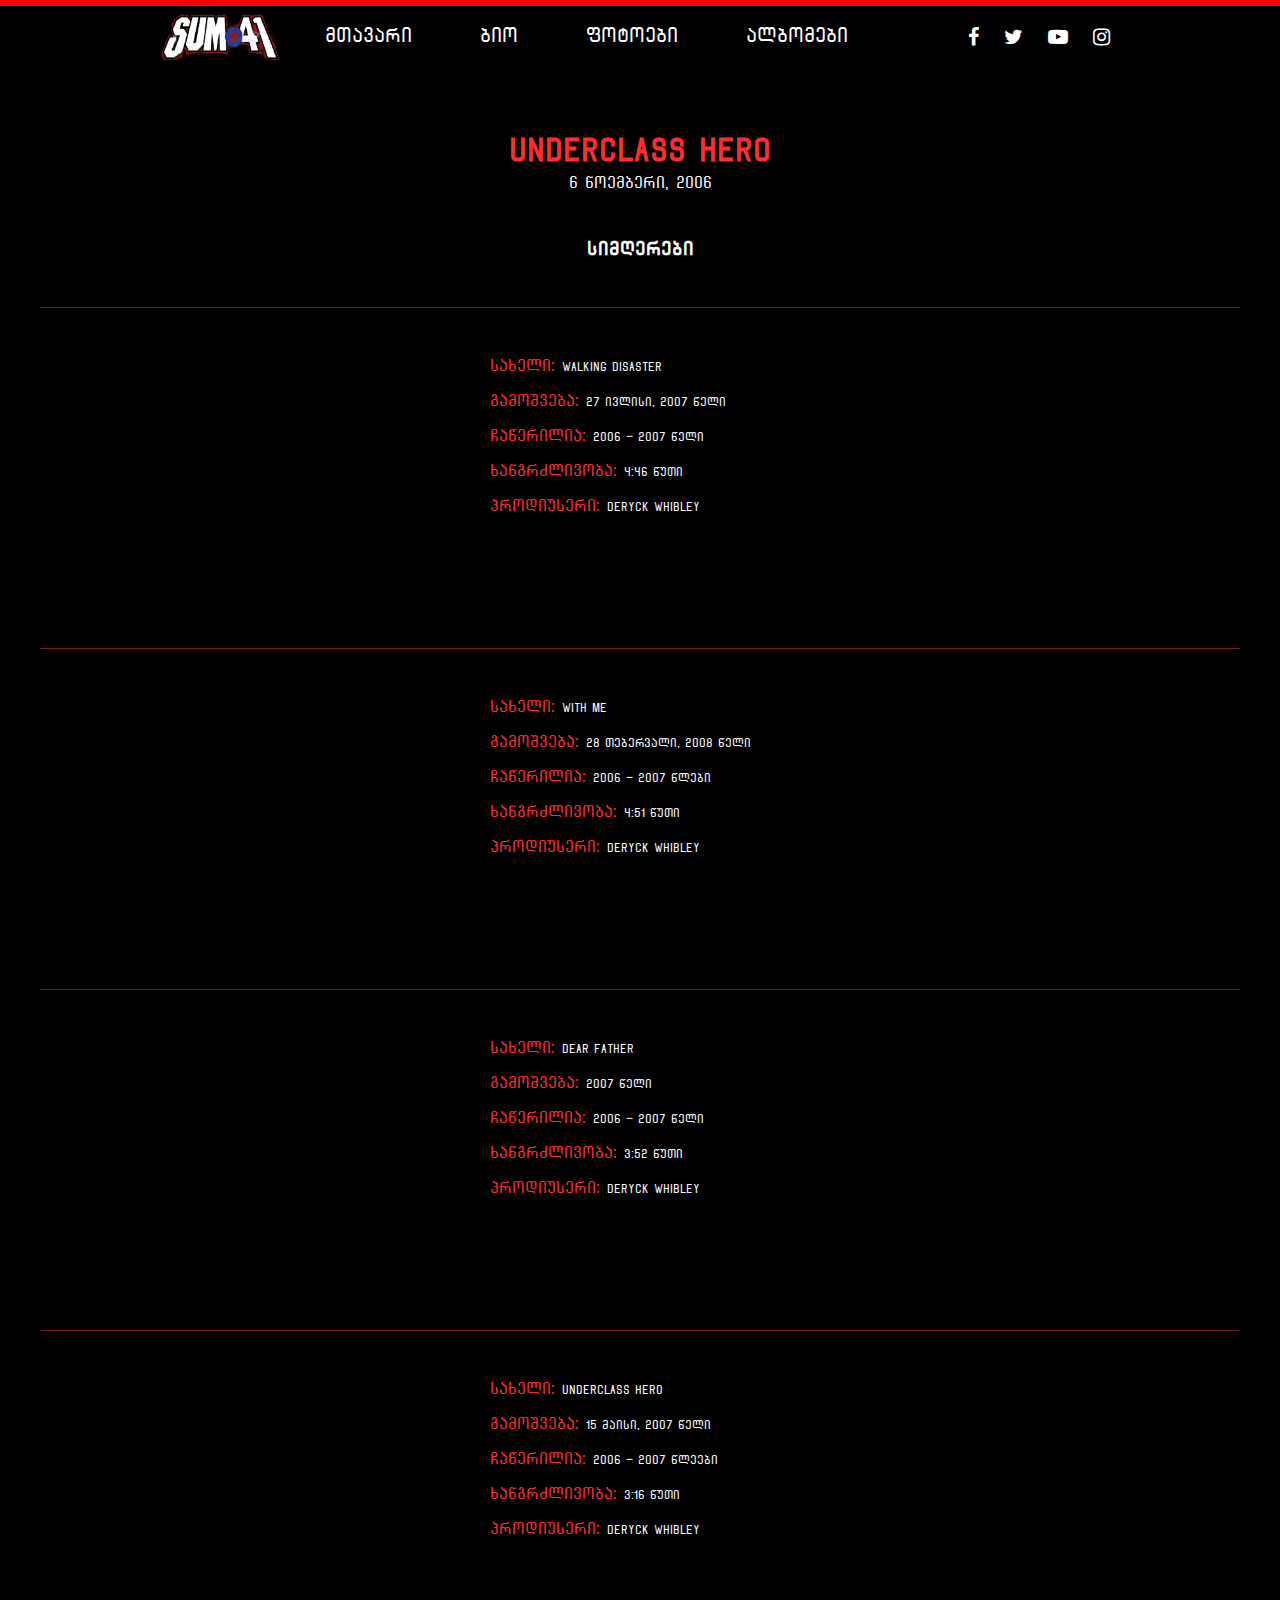
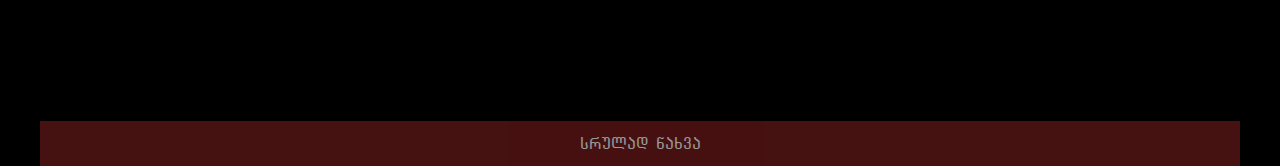
<file: underclass.html>
<!DOCTYPE html>
<html lang="en">
<head>
    <link href="https://fonts.googleapis.com/css?family=BenchNine" rel="stylesheet">
    <meta charset="utf-8">
    <link rel="stylesheet" href="https://cdnjs.cloudflare.com/ajax/libs/font-awesome/4.7.0/css/font-awesome.min.css">
    <link rel="stylesheet" href="style.css">
    <title>Sum 41 | Unofficial Page</title>
</head>
<body>
    <header class="album-header">
        <div class="header-inner">
            <a href="index.html"><img class="logo" src="images/logo/logo.png"></a>
            <nav>
                <ul class="navigation">
                    <li>
                        <a href="index.html">მთავარი</a>
                    </li>
                    <li>
                        <a href="bio.html">ბიო</a>
                    </li>
                    <li>
                        <a href="photos.html">ფოტოები</a>
                    </li>
                    <li>
                        <a href="albums.html">ალბომები</a>
                    </li>
                </ul>
            </nav>
            <ul class="social-media">
            <li class="facebook">
                <a href="https://www.facebook.com/Sum41/" target="_blank">
                    <i class="fa fa-facebook" aria-hidden="true"></i>
                </a>
            </li>
            <li class="twitter">
                <a href="https://twitter.com/Sum41" target="_blank">
                    <i class="fa fa-twitter" aria-hidden="true"></i>
                </a>
            </li>
            <li class="youtube">
                <a href="https://www.youtube.com/user/Sum41VEVO" target="_blank">
                    <i class="fa fa-youtube-play" aria-hidden="true"></i>
                </a>
            </li>
            <li class="instagram">
                <a href="https://www.instagram.com/sum41/?hl=en" target="_blank">
                    <i class="fa fa-instagram" aria-hidden="true"></i>
                </a>
            </li>
        </ul>
        </div>
    </header>
    <section class="thirteenvoices">
        <h1>underclass hero</h1>
        <p class="date">6 ნოემბერი, 2006</p>
        <h3>სიმღერები</h3>
        <ul class="songs">
            <li>
                <div class="songs-inner">
                    <iframe src="https://www.youtube.com/embed/PHx-xqs3hO8?rel=0" frameborder="0" allowfullscreen></iframe>
                    <div class="song-description">
                        <p>სახელი: <span>walking disaster</span></p>
                        <p>გამოშვება: <span>27 ივლისი, 2007 წელი</span></p>
                        <p>ჩაწერილია: <span>2006 – 2007 წელი</span></p>
                        <p>ხანგრძლივობა: <span>4:46 წუთი</span></p>
                        <p>პროდიუსერი: <span>Deryck Whibley</span></p>
                    </div>
                </div>
            </li>
            <li>
                <div class="songs-inner">
                    <iframe src="https://www.youtube.com/embed/g8z-qP34-1Y?rel=0" frameborder="0" allowfullscreen></iframe>
                    <div class="song-description">
                        <p>სახელი: <span>with me</span></p>
                        <p>გამოშვება: <span>28 თებერვალი, 2008 წელი</span></p>
                        <p>ჩაწერილია: <span>2006 – 2007 წლები</span></p>
                        <p>ხანგრძლივობა: <span>4:51 წუთი</span></p>
                        <p>პროდიუსერი: <span>Deryck Whibley</span></p>
                    </div>
                </div>
            </li>
            <li>
                <div class="songs-inner">
                    <iframe src="https://www.youtube.com/embed/dCcJkV6kYPk?rel=0" frameborder="0" allowfullscreen></iframe>
                    <div class="song-description">
                        <p>სახელი: <span>dear father</span></p>
                        <p>გამოშვება: <span>2007 წელი</span></p>
                        <p>ჩაწერილია: <span>2006 – 2007 წელი</span></p>
                        <p>ხანგრძლივობა: <span>3:52 წუთი</span></p>
                        <p>პროდიუსერი: <span>Deryck Whibley</span></p>
                    </div>
                </div>
            </li>
            <li>
                <div class="songs-inner">
                    <iframe src="https://www.youtube.com/embed/PEz2d49XTk0?rel=0" frameborder="0" allowfullscreen></iframe>
                    <div class="song-description">
                        <p>სახელი: <span>underclass hero</span></p>
                        <p>გამოშვება: <span>15 მაისი, 2007 წელი</span></p>
                        <p>ჩაწერილია: <span>2006 – 2007 წლეები</span></p>
                        <p>ხანგრძლივობა: <span>3:16 წუთი</span></p>
                        <p>პროდიუსერი: <span>Deryck Whibley</span></p>
                    </div>
                </div>
            </li>
        </ul>
        <a href="https://www.youtube.com/watch?v=Vt7kxlqLu6U&list=PL_rye-gouj7Tx29I-9AqxJu-unWJHxg42" target="_blank" class="see-more">სრულად ნახვა</a>
    </section>
</body>
</html>
</file>
<file: style.css>
@font-face{
    font-family:bpg-glaho-arial;
    src:url(font/bpg-glaho-arial.woff);
    font-family:alk-sanet;
    src:url(font/alk-sanet.woff);
}

html, body {
    width: 100%;
    height: 100%;
}

body{
    background-color:#000;
    margin:0;
    border-top:solid #ff0000 6px;
    padding:0;
}
h1, h2, h3, p, ul{
    margin:0;
    padding:0;
}
h2{
    color:#fff;
    font-size:30px;
    text-transform:uppercase;
}
.video-wrapper{
    position: relative;
    top:0;
    width: 100%;
    height: 100%;
}

.video-wrapper video {
    position: absolute;
    top: 0;
    right: 0;
    bottom: 0;
    left: 0;
    overflow: hidden;
    z-index: -100;
    width: 100%;
    height: 100%;
}

/*header*/
.home-body{
    overflow:hidden;
}
.album-header{
    max-width:1200px;
}
header{
    text-transform:uppercase;
    color:#fff;
    text-align:center;
    font-size:20px;
    max-width:100%;
    background-color:#000;
    margin:0 auto;
}
.header-inner{
    max-width:960px;
    overflow:auto;
    margin:0 auto;
}
.logo{
    margin-top:6px;
    width:120px;
    height:50px;
    float:left;
    margin-right:15px;
}
nav{
    float:left;
    font-family:alk-sanet;
}
nav ul li a{
    margin:0 10px;
}
.social-media li{
    list-style-type:none;
    display:inline-block;
    margin:20px 10px 0;
}
.social-media{
    float:right;
}
.twitter a:hover{
    color:#00aced;
    transition:all 0.5s ease;
}
.facebook a:hover{
    color:#3b5998;
    transition:all 0.5s ease;
}
.youtube a:hover{
    color:#bb0000;
    transition:all 0.5s ease;
}
.instagram a:hover{
    color:#bc2a8d;
    transition:all 0.5s ease;
}
header a{
    text-decoration:none;
    color:#fff;
}
nav a:hover{
    opacity:0.8;
    color:#ff0000;
    transition:all 0.3s ease;
}
.navigation li{
    list-style-type:none;
    display:inline-block;
    margin:20px;
}
/*song*/
.bg-song{
    width:600px;
    background-color:rgbA(0, 0, 0, 0.5);
    color:#fff;
    position: absolute;
    top: 50%;
    left: 50%;
    transform: translate(-50%, -50%);
    font-family:bpg-glaho-arial;
}
.bg-song-description{
    padding:20px;
    overflow:auto;
}
.bg-song img{
    float:left;
}
.description{
    margin-left:230px;
    font-weight:bold;
}
.description a{
    display:block;
    background-color:transparent;
    border:solid #fff 3px;
    text-align:center;
    width:200px;
    padding:10px 0;
    color:#fff;
    text-decoration:none;
    margin-top:40px;
}
.description p{
    margin-top:10px;
    font-size:20px;
}
.description h1{
    margin:10px 0;
}
.description a:hover{
    color:#000;
    background-color:#fff;
    transition:all 0.5s ease;
}
.description span{
    font-size:15px;
    color:#ff2d2d;
}
/*bio*/
.bio-body{
    overflow:hidden;
    height:100%;
    width:100%;
    position: relative;
}
.bio-bg-img{
    width:100vw;
    height:calc(100vh + 58px);
    position:absolute;
    z-index:-100;
}
.bio{
    color:#fff;
    background-color:rgba(0, 0, 0, 0.9);
    font-family:bpg-glaho-arial;
    max-width:1100px;
    padding:30px;
    overflow:auto;
    position: absolute;
    left: 50%;
    top: 50%;
    transform: translate(-50%, -50%);
    display: flex;
    justify-content: space-between;
}
.bio-column{
    width:500px;
    overflow:auto;
}
.bio-column-1{
    float:left;
}
.bio-column-2{
    float:right;
}
.bio p{
    font-size:18px;
    margin-top:10px;
}
/*photos*/
.photos{
    max-width:1000px;
    margin:0 auto;
    color:#fff;
    text-align:center;
    font-size:30px;
    font-family:alk-sanet;
}
.photos h1{
    font-size:30px;
    margin:50px 0;
}
.photos ul li{
    list-style-type:none;
    display:inline-block;
    margin:0;
}
.photos ul li img{
    height:200px;
    width:200px;
}
.photos ul li a:hover img{
    opacity:0.5;
    transition:all 0.3s ease;
}
.photos ul li:nth-child(1) img{
    width:100%;
    height:100%;
}
.photos ul li{
    float:left;
}
/*albums*/
.albums{
    max-width:1200px;
    margin:120px auto 50px;
    text-align:center;
    font-size:20px;
    color:#fff;
    text-transform:uppercase;
    font-family:alk-sanet;
    font-weight:bold;
    
}
.albums a{
    display:block;
    text-decoration:none;
    color:#fff;
}
.albums h3{
    margin-top:20px;
}
.albums a:hover{
    color:#ff0000;
    opacity:0.7;
    transition:all 0.3s ease;
}
.albums ul li{
    list-style-type:none;
    display:inline-block;
    margin:50px 0;
}
.albums img{
    border:solid 1px;
    width:300px;
    height:300px;
    border:solid #fff 2px;
}
.albums ul li:nth-child(1){
    float:left;
}
.albums ul li:nth-child(3){
    float:right;
}
.albums ul li:nth-child(4){
    float:left;
}
.albums ul li:nth-child(6){
    float:right;
}
.albums ul li:nth-child(7){
    float:left;
}
.albums p{
    margin-top:10px;
    color:#ff2d2d;
    font-size:15px;
}
.thirteenvoices{
    text-align:center;
    max-width:1200px;
    margin:70px auto 0;
    color:#fff;
    font-family:alk-sanet;
}
.thirteenvoices .date{
    margin:10px 0 50px;
}
.thirteenvoices h1{
    color:#ff2d2d;
}
.thirteenvoices iframe{
    width:400px;
    height:300px;
    position:static;
    float:left;
}
.thirteenvoices ul li{
    list-style-type:none;
    border-top:solid #751c1c 1px;
    overflow:auto;
}
.thirteenvoices ul{
    margin:50px 0;
}
.songs-inner{
    overflow:auto;
    margin:20px 0;
}
.songs{
    text-align:left;
}
.songs li p{
    color:#ff2d2d;
    margin-top:20px;
}
.songs li span{
    color:#fff;
    font-size:12px;
}
.song-description{
    margin-top:30px;
    margin-left:450px;
}
.thirteenvoices .see-more{
    margin:50px 0;
    display:block;
    color:#fff;
    width:100%;
    background-color:#751c1c;
    text-decoration:none;
    padding:15px 0;
    opacity:0.6;
}
.thirteenvoices .see-more:hover{
    opacity:1;
    transition:all 0.3s ease;
}
</file>
